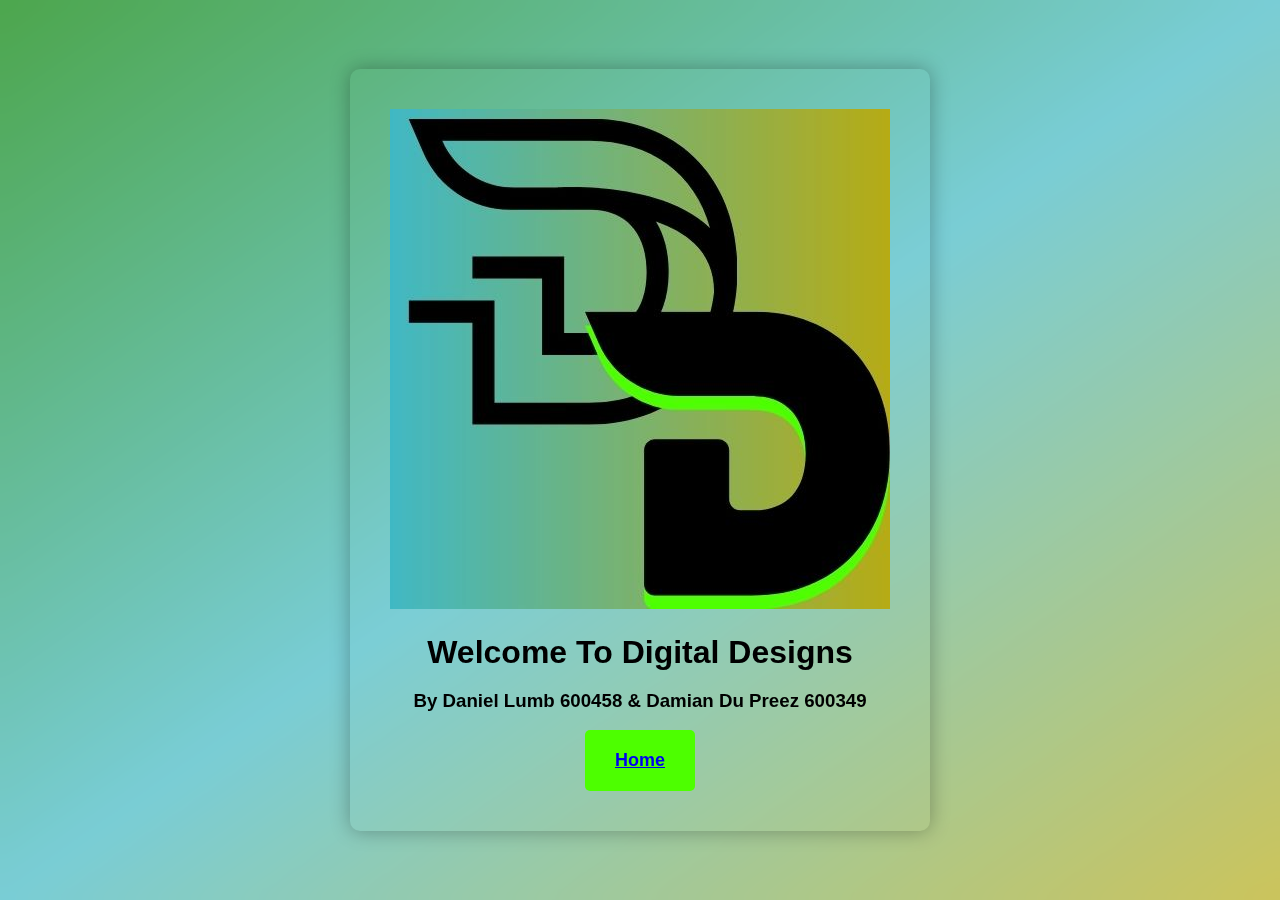
<file: index.html>
<!DOCTYPE html>
<html lang="en">
<head>
    <meta charset="UTF-8">
    <meta name="viewport" content="width=device-width, initial-scale=1.0">
    <link rel="stylesheet" href="Style.css">
    <title>Welcome Page</title>
</head>
<body>

    <div class="glass-container">
        <div class="glass-content">
            <img src="GreenLogo.jpg" alt="LOGO">
            <h1>Welcome To Digital Designs</h1>
            <h3>By Daniel Lumb 600458 & Damian Du Preez 600349</h3>
            <form>
                <button><a href="Main.Html">Home</a></button>
            </form>
        </div>
    </div>
    
</body>
</html>
</file>
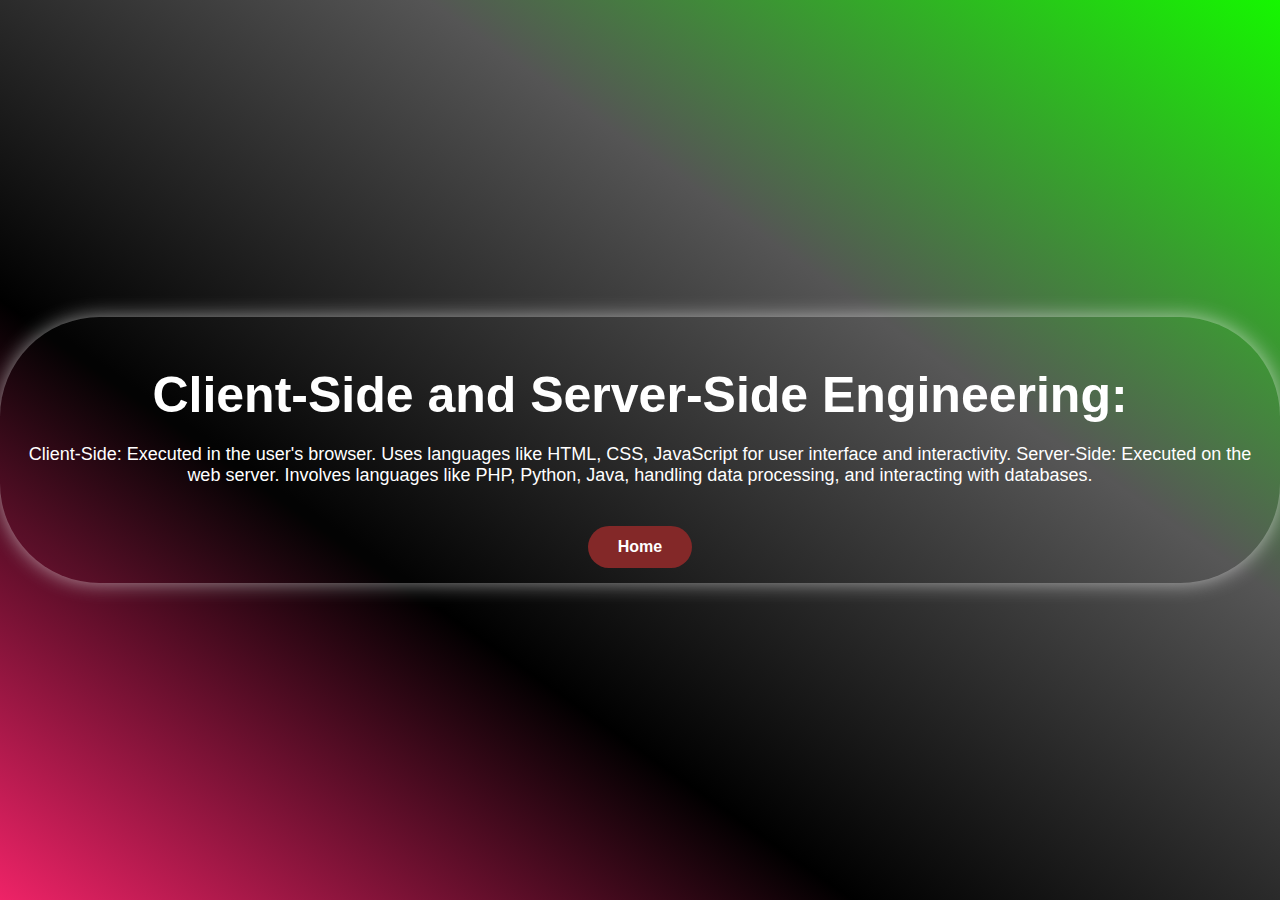
<file: Client.html>
<!DOCTYPE html>
<html lang="en">
<head>
    <meta charset="UTF-8">
    <meta name="viewport" content="width=device-width, initial-scale=1.0">
    <link rel="stylesheet" href="Client.css">
    <title>Client-Side and Server-Side Engineering</title>
</head>
<body>
    <div class="intro-container">
        <div class="intro-content">
            <h1 class="intro-title">Client-Side and Server-Side Engineering:</h1>
            <p class="intro-text">Client-Side: Executed in the user's browser. Uses languages like HTML, CSS, JavaScript for user interface and interactivity.

                Server-Side: Executed on the web server. Involves languages like PHP, Python, Java, handling data processing, and interacting with databases.</p>
            <a href="Main.Html" class="cta-button">Home</a>
        </div>
    </div>
</body>
</html>
</file>
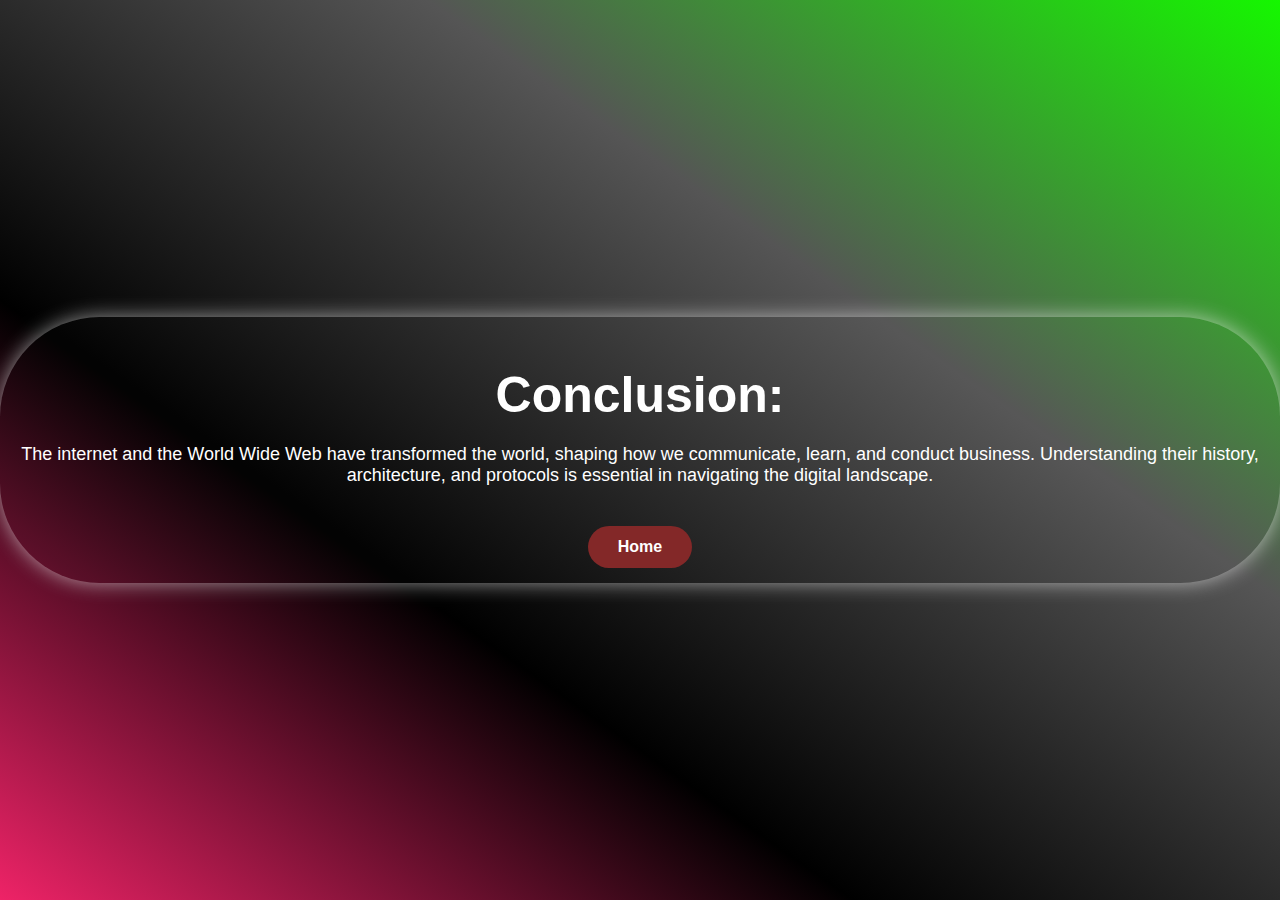
<file: conclusion.html>
<!DOCTYPE html>
<html lang="en">
<head>
    <meta charset="UTF-8">
    <meta name="viewport" content="width=device-width, initial-scale=1.0">
    <link rel="stylesheet" href="conclusion.css">
    <title>Conclusion</title>
</head>
<body>
    <div class="intro-container">
        <div class="intro-content">
            <h1 class="intro-title">Conclusion:</h1>
            <p class="intro-text">The internet and the World Wide Web have transformed the world, shaping how we communicate, learn, and conduct business. Understanding their history, architecture, and protocols is essential in navigating the digital landscape.</p>
            <a href="Main.Html" class="cta-button">Home</a>
        </div>
    </div>
</body>
</html>
</file>
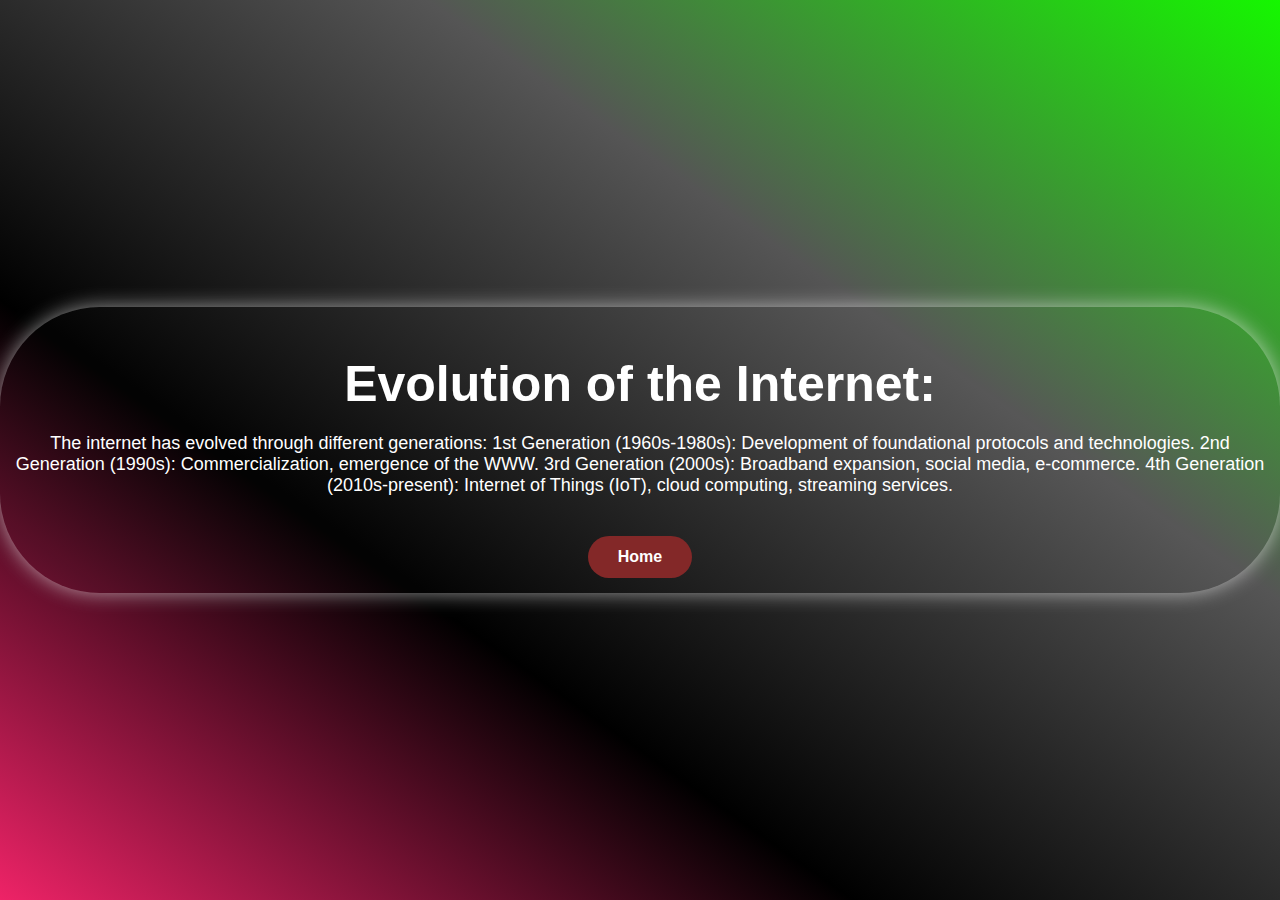
<file: Evo.html>
<!DOCTYPE html>
<html lang="en">
<head>
    <meta charset="UTF-8">
    <meta name="viewport" content="width=device-width, initial-scale=1.0">
    <link rel="stylesheet" href="Evo.css">
    <title>Evolution</title>
</head>
<body>
    <div class="intro-container">
        <div class="intro-content">
            <h1 class="intro-title">Evolution of the Internet:</h1>
            <p class="intro-text">The internet has evolved through different generations:

                1st Generation (1960s-1980s): Development of foundational protocols and technologies.
                2nd Generation (1990s): Commercialization, emergence of the WWW.
                3rd Generation (2000s): Broadband expansion, social media, e-commerce.
                4th Generation (2010s-present): Internet of Things (IoT), cloud computing, streaming services.</p>
            <a href="Main.Html" class="cta-button">Home</a>
        </div>
    </div>
</body>
</html>
</file>
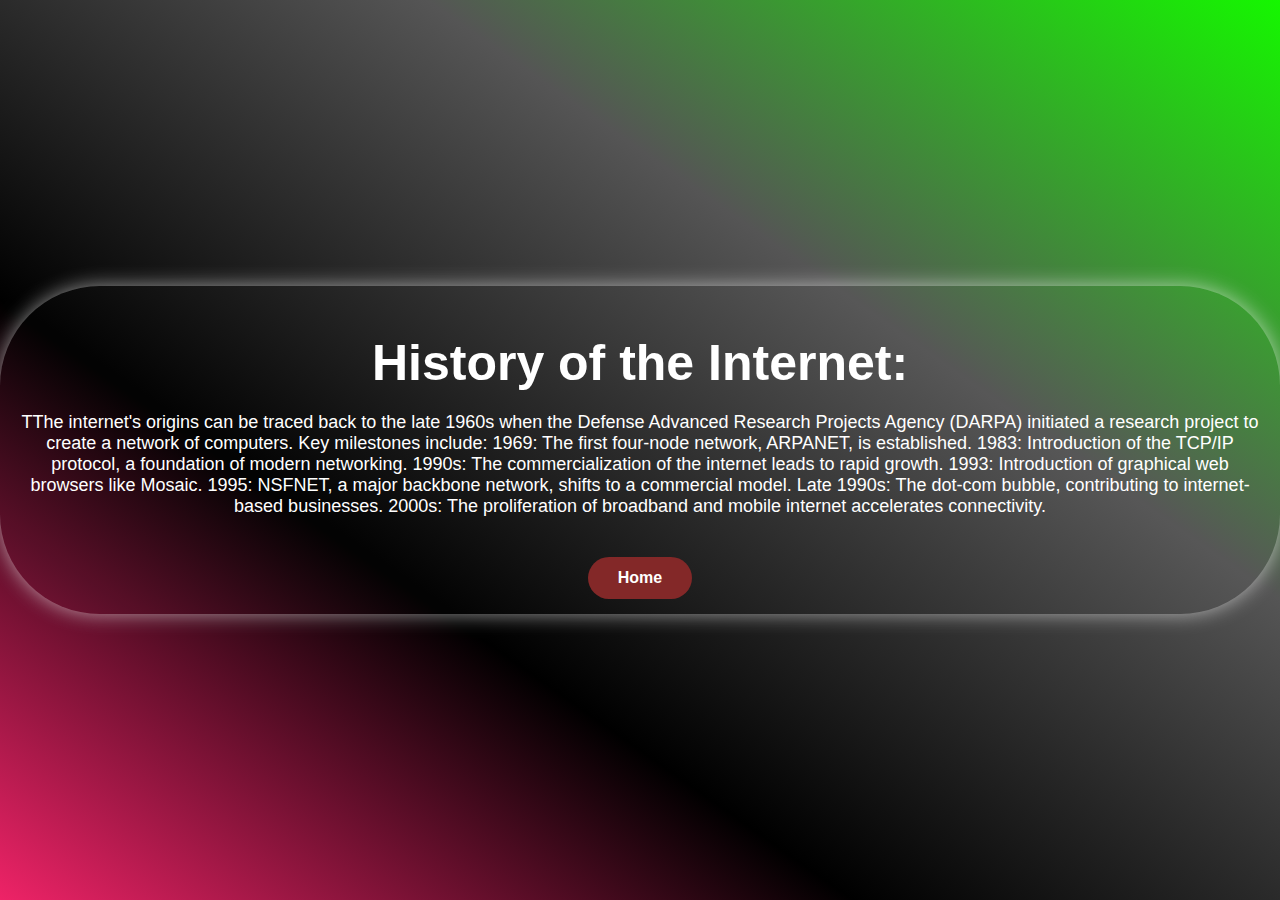
<file: History.html>
<!DOCTYPE html>
<html lang="en">
<head>
    <meta charset="UTF-8">
    <meta name="viewport" content="width=device-width, initial-scale=1.0">
    <link rel="stylesheet" href="History.css">
    <title>History</title>
</head>
<body>
    <div class="intro-container">
        <div class="intro-content">
            <h1 class="intro-title">History of the Internet:</h1>
            <p class="intro-text">TThe internet's origins can be traced back to the late 1960s when the Defense Advanced Research Projects Agency (DARPA) initiated a research project to create a network of computers. Key milestones include:

                1969: The first four-node network, ARPANET, is established.
                1983: Introduction of the TCP/IP protocol, a foundation of modern networking.
                1990s: The commercialization of the internet leads to rapid growth.
                1993: Introduction of graphical web browsers like Mosaic.
                1995: NSFNET, a major backbone network, shifts to a commercial model.
                Late 1990s: The dot-com bubble, contributing to internet-based businesses.
                2000s: The proliferation of broadband and mobile internet accelerates connectivity.</p>
            <a href="Main.Html" class="cta-button">Home</a>
        </div>
    </div>
</body>
</html>
</file>
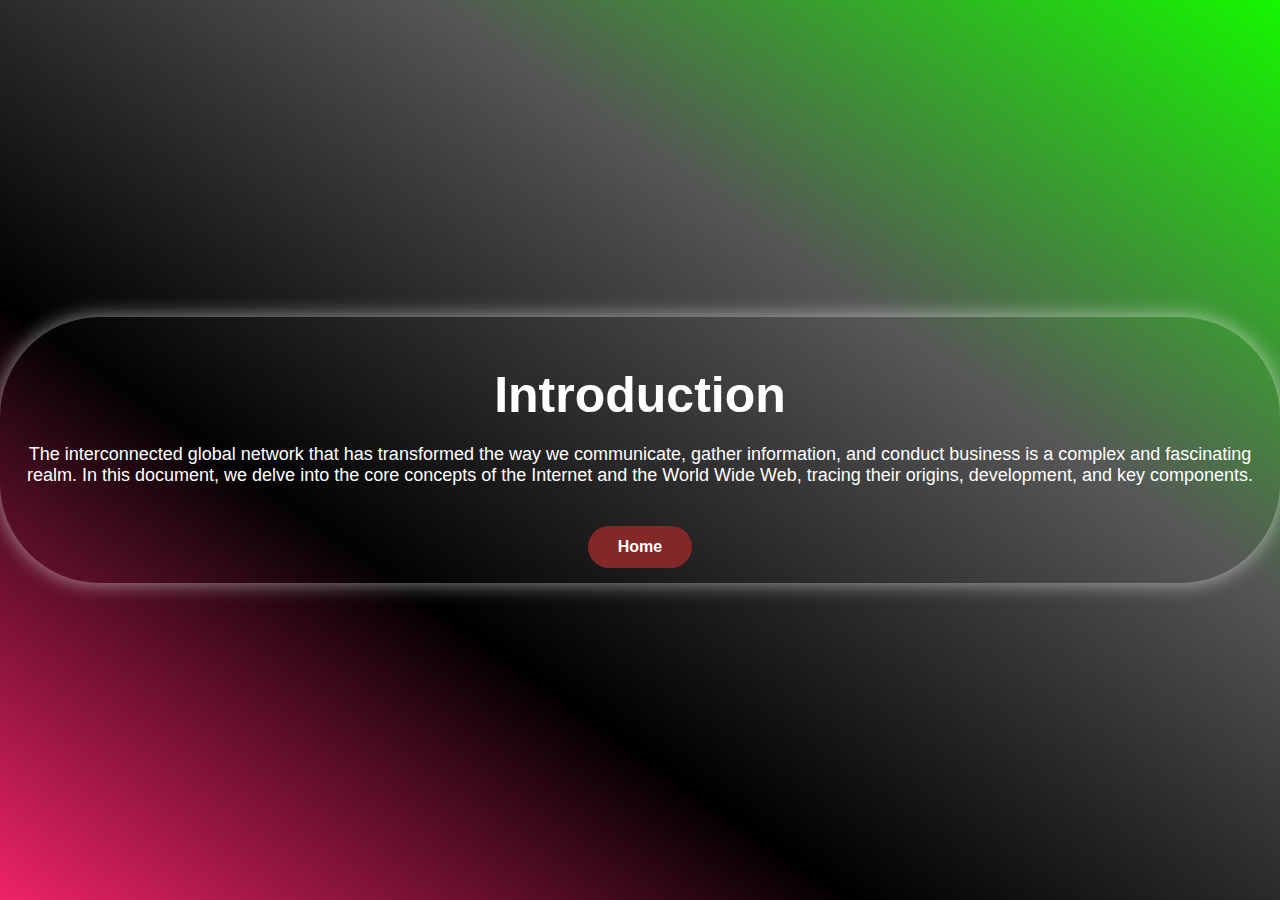
<file: Intro.html>
<!DOCTYPE html>
<html lang="en">
<head>
    <meta charset="UTF-8">
    <meta name="viewport" content="width=device-width, initial-scale=1.0">
    <link rel="stylesheet" href="Intro.css">
    <title>Welcome to our World</title>
</head>
<body>
    <div class="intro-container">
        <div class="intro-content">
            <h1 class="intro-title">Introduction</h1>
            <p class="intro-text">The interconnected global network that has transformed the way we communicate, gather information, and conduct business is a complex and fascinating realm. In this document, we delve into the core concepts of the Internet and the World Wide Web, tracing their origins, development, and key components.</p>
            <a href="Main.Html" class="cta-button">Home</a>
        </div>
    </div>
</body>
</html>
</file>
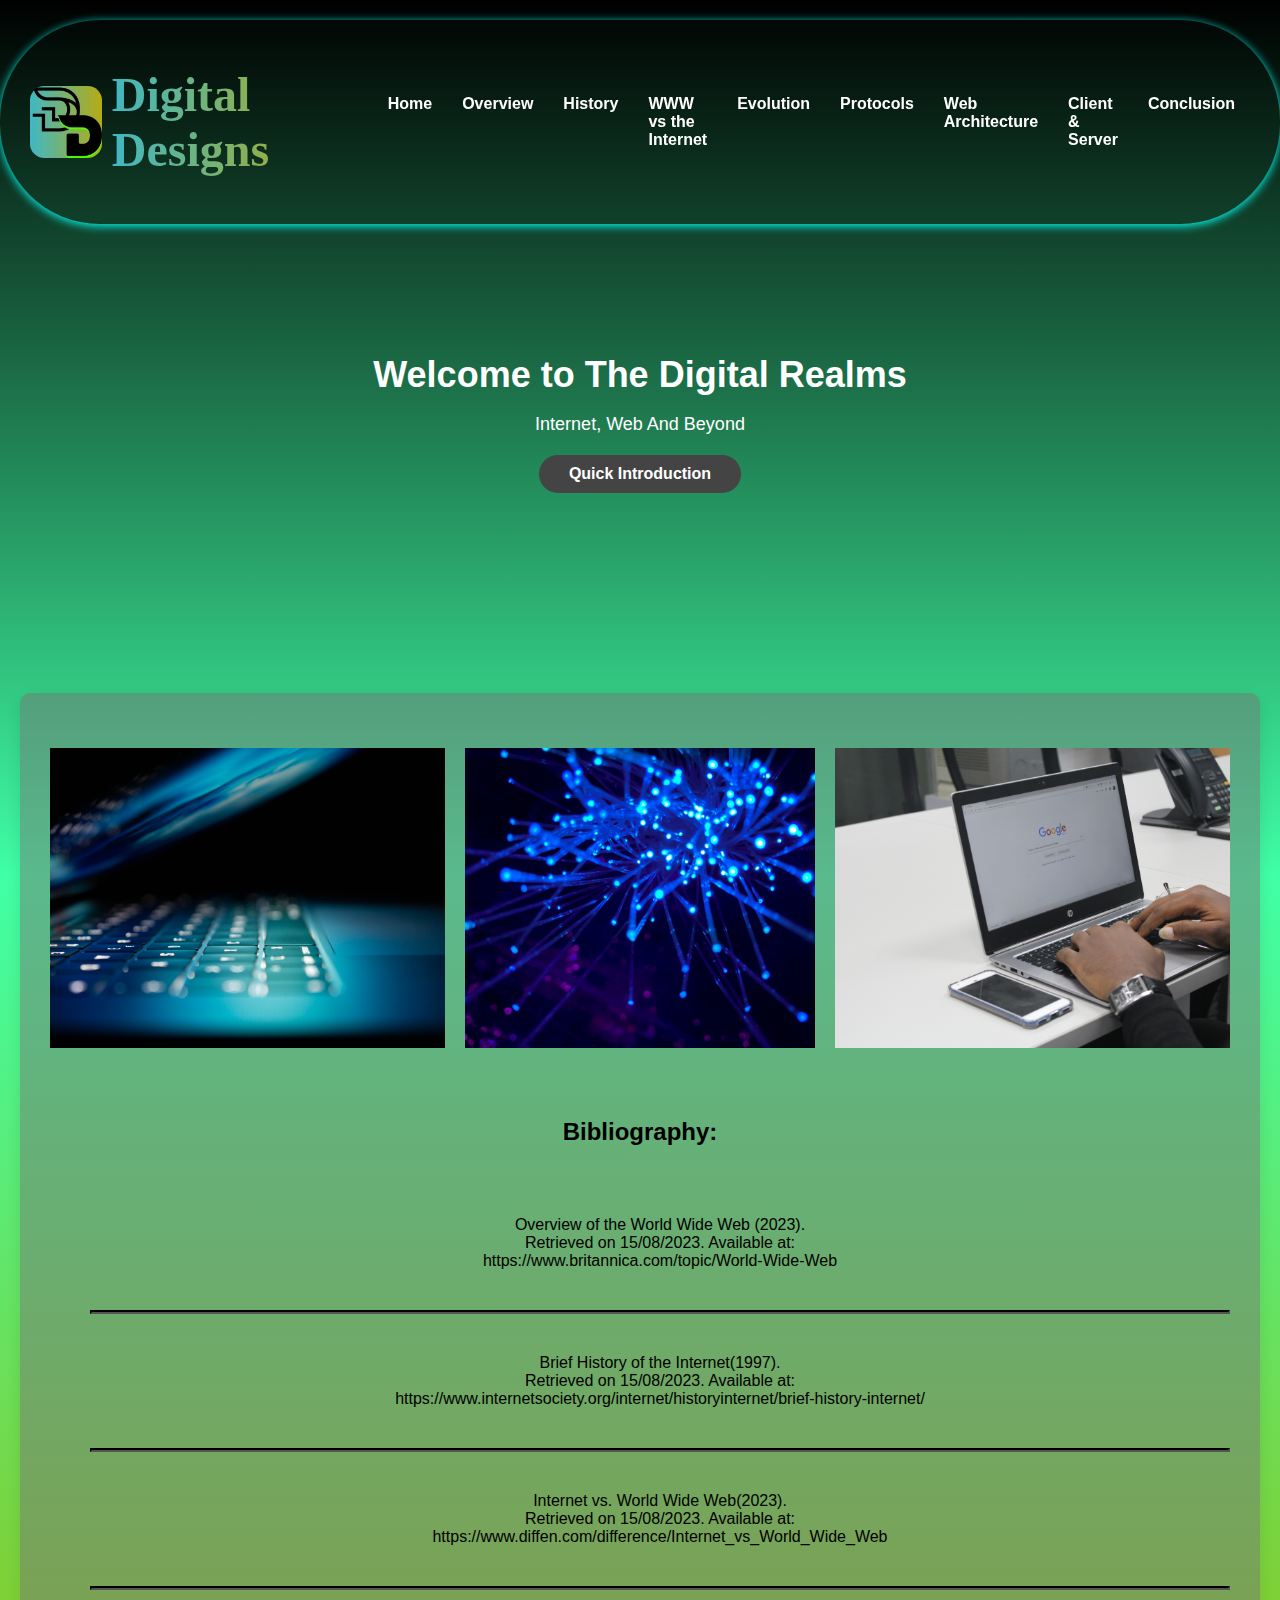
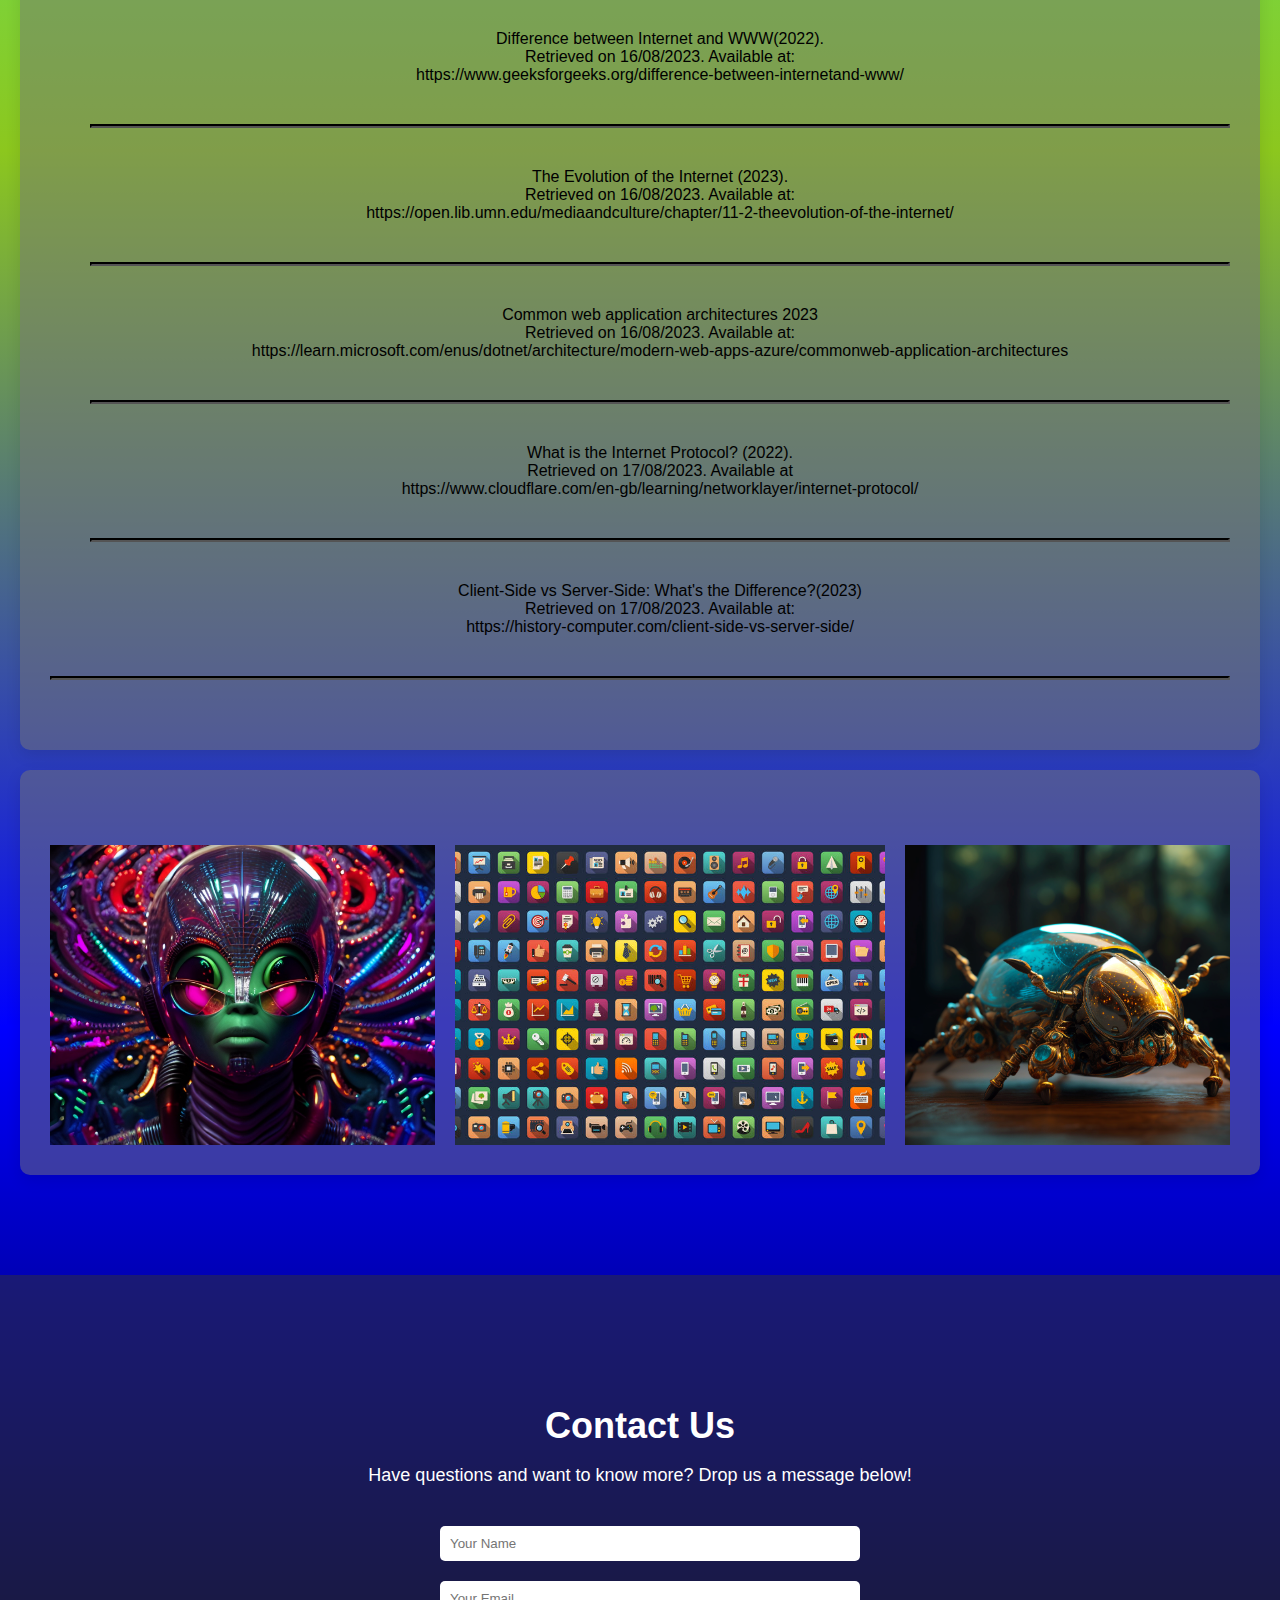
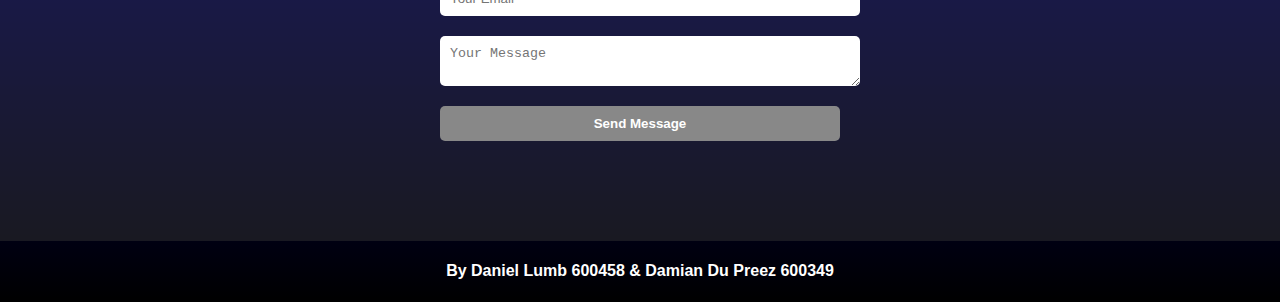
<file: Main.Html>
<!DOCTYPE html>
<html lang="en">
<head>
    <meta charset="UTF-8">
    <meta name="viewport" content="width=device-width, initial-scale=1.0">
    <link rel="icon" href="favicon-32x32.png" type="image/x-icon">

    <link rel="stylesheet" href="Main.CSS">
    <title>Digital Designs</title>
</head>
<body>
    <nav class="navbar">
        <div class="logo">
            <img src="GreenLogo.jpg" alt class="Logos">
            <h1 class="my-header">Digital Designs</h1>
        </div>
        
        <ul class="nav-links">
            <li><a href="index.html">Home</a></li>
            <li><a href="overview.html">Overview</a></li>
            <li><a href="History.html">History</a></li>
            <li><a href="www.html">WWW vs the Internet</a></li>
            <li><a href="Evo.html">Evolution</a></li>
            <li><a href="protocols.html">Protocols</a></li>
            <li><a href="webarch.html">Web Architecture</a></li>
            <li><a href="Client.html">Client & Server</a></li>
            <li><a href="conclusion.html">Conclusion</a></li>
        </ul>
    </nav>

    <section class="featured">
        <div class="content">
            <h2>Welcome to The Digital Realms</h2>
            <p>Internet, Web And Beyond</p>
            <a href="Intro.html" class="cta-button">Quick Introduction</a>
        </div>
        
    </section>

    <section class="services">
        <div class="service">
            <div class="grid-container">
                <div class="grid-item">
                   
                    <img src="g1.jpg" alt="Image 1">
                </div>
                <div class="grid-item">
                    <img src="g2.jpg" alt="Image 2">
                </div>
                <div class="grid-item">
                    <img src="g3.jpg" alt="Image 3">
                </div>
        </div>
            <h3 class="Bibliography">Bibliography:</h3>
            <ul class="Bibliography">
                <li>Overview of the World Wide Web (2023).</li>
                <li>Retrieved on 15/08/2023. Available at:</li>
                <li>https://www.britannica.com/topic/World-Wide-Web</li>
                <hr>
                <li>Brief History of the Internet(1997).</li>
                <li>Retrieved on 15/08/2023. Available at:</li>
                <li>https://www.internetsociety.org/internet/historyinternet/brief-history-internet/</li>
                <hr>
                <li>Internet vs. World Wide Web(2023).</li>
                <li>Retrieved on 15/08/2023. Available at:</li>
                <li>https://www.diffen.com/difference/Internet_vs_World_Wide_Web</li>
                <hr>
                <li>Difference between Internet and WWW(2022).</li>
                <li>Retrieved on 16/08/2023. Available at:</li>
                <li>https://www.geeksforgeeks.org/difference-between-internetand-www/</li>
                <hr>
                <li>The Evolution of the Internet (2023).</li>
                <li>Retrieved on 16/08/2023. Available at:</li>
                <li>https://open.lib.umn.edu/mediaandculture/chapter/11-2-theevolution-of-the-internet/</li>
                <hr>
                <li>Common web application architectures 2023</li>
                <li>Retrieved on 16/08/2023. Available at:</li>
                <li>https://learn.microsoft.com/enus/dotnet/architecture/modern-web-apps-azure/commonweb-application-architectures</li>
                <hr>
                <li>What is the Internet Protocol? (2022).</li>
                <li>Retrieved on 17/08/2023. Available at</li>
                <li>https://www.cloudflare.com/en-gb/learning/networklayer/internet-protocol/</li>
                <hr>
                <li>Client-Side vs Server-Side: What's the Difference?(2023)</li>
                <li>Retrieved on 17/08/2023. Available at:</li>
                <li>https://history-computer.com/client-side-vs-server-side/</li>
            </ul>
          
            <hr>
        </div>
        <div class="service">
         
            <div class="grid-container">
                <div class="grid-container">
                    <div class="grid-item">
                       
                        <img src="Alian Trippy.jpg" alt="Image 1">
                    </div>
                    <div class="grid-item">
                        <img src="Background.jpg" alt="Image 2">
                    </div>
                    <div class="grid-item">
                        <img src="Beetle.png" alt="Image 3">
                       
                    </div>
            </div>
        
            
            
        </div>
    </section>

    <section class="contact">
        <h2>Contact Us</h2>
        <p>Have questions and want to know more? Drop us a message below!</p>
        <form>
            <input type="text" placeholder="Your Name">
            <input type="email" placeholder="Your Email">
            <textarea placeholder="Your Message"></textarea>
            <button type="submit">Send Message</button>
        </form>
    </section>

    <footer><h4 class="footer">By Daniel Lumb 600458 & Damian Du Preez 600349</h4></footer>
</body>
</html>
</file>
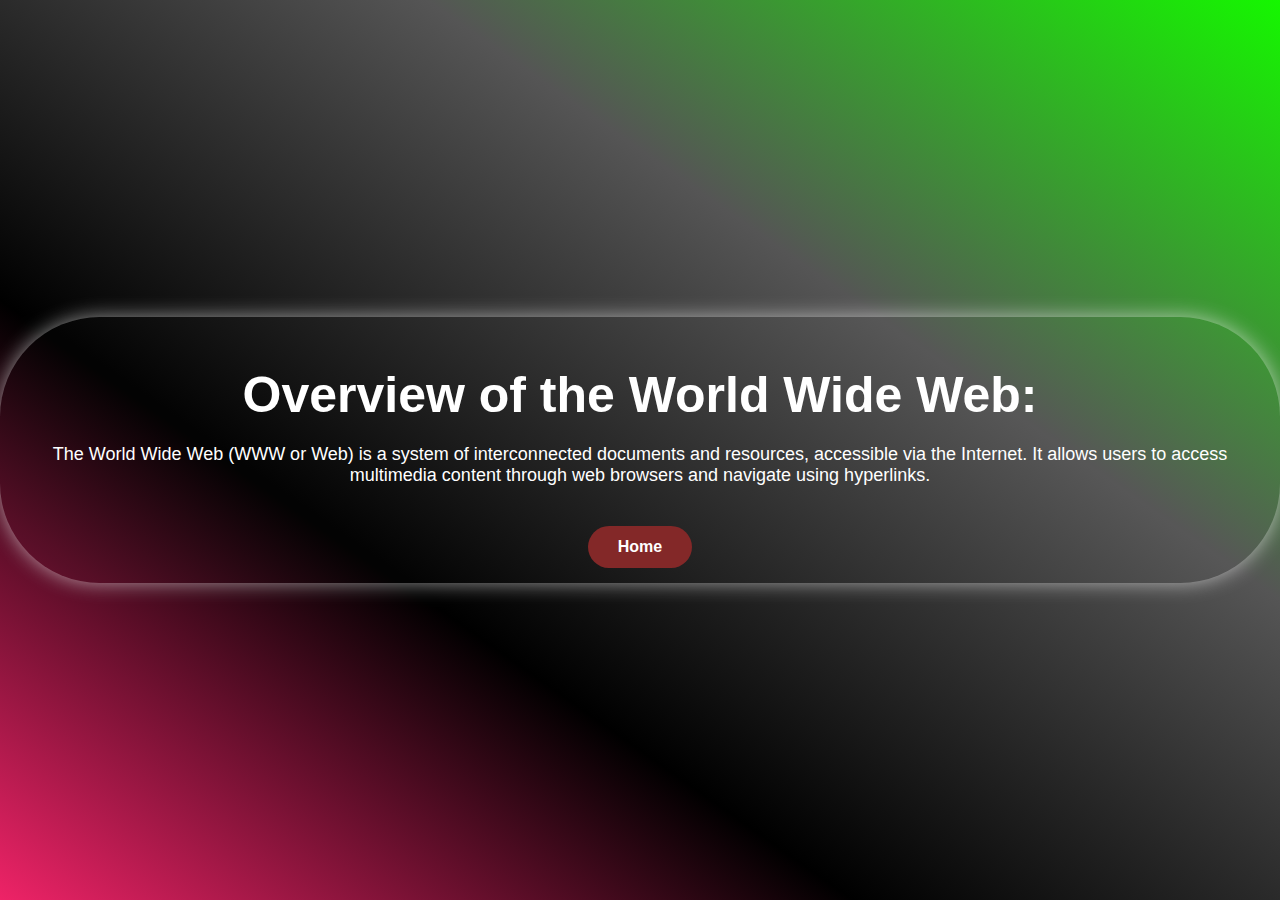
<file: overview.html>
<!DOCTYPE html>
<html lang="en">
<head>
    <meta charset="UTF-8">
    <meta name="viewport" content="width=device-width, initial-scale=1.0">
    <link rel="stylesheet" href="overview.css">
    <title>Overview</title>
</head>
<body>
    <div class="intro-container">
        <div class="intro-content">
            <h1 class="intro-title">Overview of the World Wide Web:</h1>
            <p class="intro-text">The World Wide Web (WWW or Web) is a system of interconnected documents and resources, accessible via the Internet. It allows users to access multimedia content through web browsers and navigate using hyperlinks.</p>
            <a href="Main.Html" class="cta-button">Home</a>
        </div>
    </div>
</body>
</html>
</file>
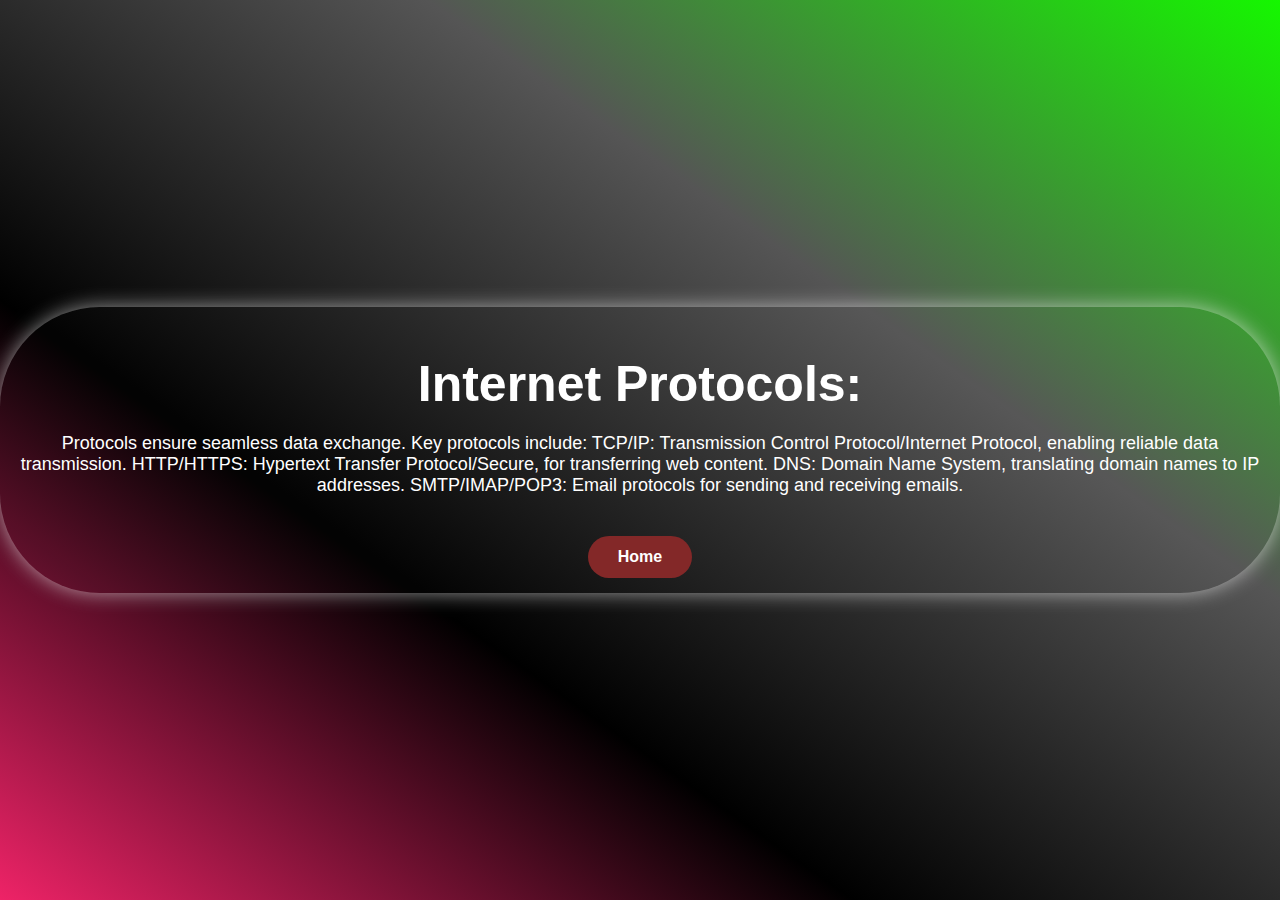
<file: protocols.html>
<!DOCTYPE html>
<html lang="en">
<head>
    <meta charset="UTF-8">
    <meta name="viewport" content="width=device-width, initial-scale=1.0">
    <link rel="stylesheet" href="protocols.css">
    <title>Internet Protocols</title>
</head>
<body>
    <div class="intro-container">
        <div class="intro-content">
            <h1 class="intro-title">Internet Protocols:</h1>
            <p class="intro-text">Protocols ensure seamless data exchange. Key protocols include:

                TCP/IP: Transmission Control Protocol/Internet Protocol, enabling reliable data transmission.
                HTTP/HTTPS: Hypertext Transfer Protocol/Secure, for transferring web content.
                DNS: Domain Name System, translating domain names to IP addresses.
                SMTP/IMAP/POP3: Email protocols for sending and receiving emails.
                </p>
            <a href="Main.Html" class="cta-button">Home</a>
        </div>
    </div>
</body>
</html>
</file>
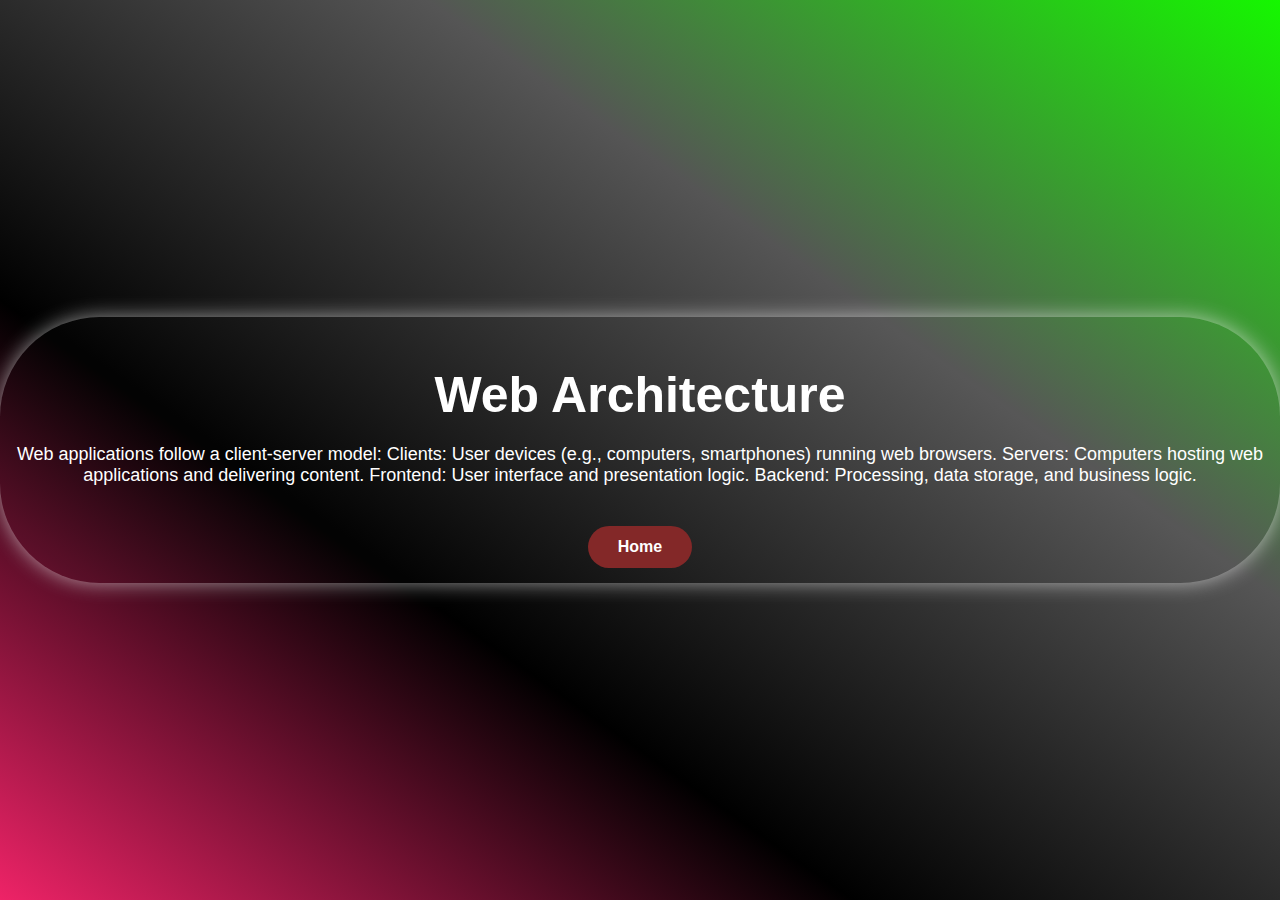
<file: webarch.html>
<!DOCTYPE html>
<html lang="en">
<head>
    <meta charset="UTF-8">
    <meta name="viewport" content="width=device-width, initial-scale=1.0">
    <link rel="stylesheet" href="webarch.css">
    <title>Web Architecture</title>
</head>
<body>
    <div class="intro-container">
        <div class="intro-content">
            <h1 class="intro-title">Web Architecture</h1>
            <p class="intro-text">Web applications follow a client-server model:

                Clients: User devices (e.g., computers, smartphones) running web browsers.

Servers: Computers hosting web applications and delivering content.

Frontend: User interface and presentation logic.

Backend: Processing, data storage, and business logic. </p>
            <a href="Main.Html" class="cta-button">Home</a>
        </div>
    </div>
</body>
</html>
</file>
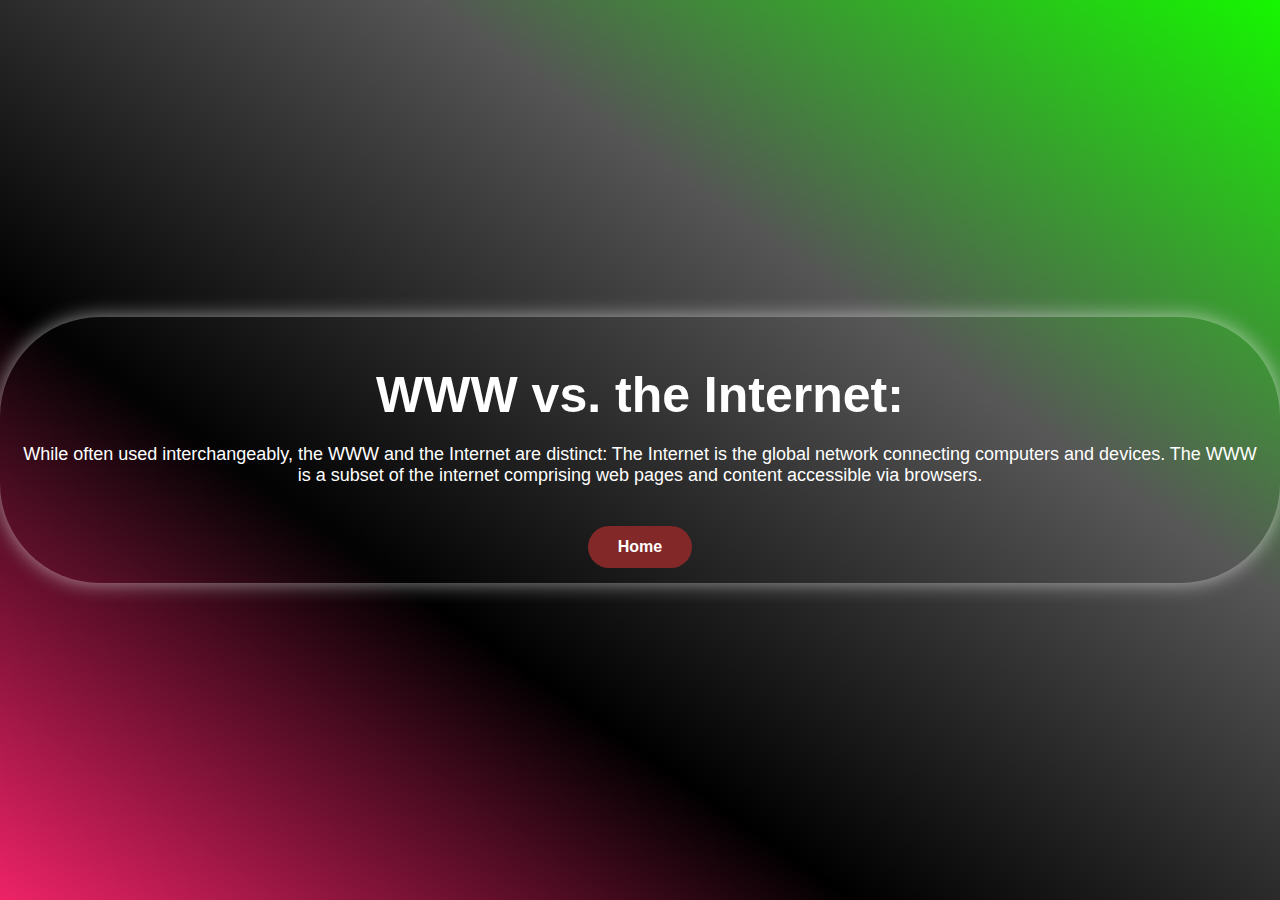
<file: www.html>
<!DOCTYPE html>
<html lang="en">
<head>
    <meta charset="UTF-8">
    <meta name="viewport" content="width=device-width, initial-scale=1.0">
    <link rel="stylesheet" href="www.css">
    <title>WWW vs Internet</title>
</head>
<body>
    <div class="intro-container">
        <div class="intro-content">
            <h1 class="intro-title">WWW vs. the Internet:</h1>
            <p class="intro-text">While often used interchangeably, the WWW and the Internet are distinct:

                The Internet is the global network connecting computers and devices. The WWW is a subset of the internet comprising web pages and content accessible via browsers.</p>
            <a href="Main.Html" class="cta-button">Home</a>
        </div>
    </div>
</body>
</html>
</file>
<file: Style.css>
body {
    margin: 0;
    font-family: Arial, sans-serif;
    background: linear-gradient(to bottom right , green,#40B8C4, #B6AB15);
    background-size: cover;
    background-position: center;
}

.glass-container {
    background: rgba(255, 255, 255, 0.3); /* Glass effect using rgba */
    backdrop-filter: blur(10px); /* Add blur to the background */
    width: 100%;
    height: 100vh;
    display: flex;
    justify-content: center;
    align-items: center;
    
}

.glass-content {
    background-color: rgba(255, 255, 255, 0.01); /* Transparent background for content */
    padding: 40px;
    border-radius: 10px;
    box-shadow: 0px 0px 20px rgba(0, 0, 0, 0.3);
    text-align: center;
}

.glass-content h1 {
    margin-bottom: 10px;
    color: #000000;
}

.glass-content p {
    margin-bottom: 20px;
    color: #000000;
}

form button {
    background-color: #4DFF00;
    color: white;
    padding: 20px 30px;
    border: none;
    border-radius: 5px;
    font-weight: bold;
    cursor: pointer;
    transition: background-color 0.3s;
    font-size: 18px;
}

form button:hover {
    background: linear-gradient(to right, #012391, #19e691);
}
</file>
<file: Client.css>
body {
    margin: 0;
    padding: 0;
    font-family: Arial, sans-serif;
    background-color: #f5f5f5;
}

.intro-container {
    backdrop-filter: blur(20px); /* Add blur to the background */
    width: 100%;
    height: 100vh;
    display: flex;
    justify-content: center;
    align-items: center;
    background: rgba(255, 255, 255, 0.315); /* Glass effect using rgba */
    background-image: linear-gradient(to bottom left,#15f700,rgb(85, 85, 85), rgb(0, 0, 0), #ee2367);
    
    
}

.intro-content {
    background-color: rgba(255, 255, 255, 0.01); /* Transparent background for content */
    padding: 15px;
    border-radius: 100px;
    box-shadow: 0px 0px 20px rgba(255, 255, 255, 0.582);
    text-align: center;
}

.intro-title {
    font-size: 50px;
    margin-bottom: 20px;
    color: #ffffff;
    font-weight: bold;
}

.intro-text {
    font-size: 18px;
    margin-bottom: 40px;
    color: white;
}

.cta-button {
    display: inline-block;
    background-color: #832828;
    color: white;
    padding: 12px 30px;
    text-decoration: none;
    border-radius: 30px;
    font-weight: bold;
    transition: background-color 0.3s;
}

.cta-button:hover {
    background: linear-gradient(to right, #f02393, #19e691);
}
</file>
<file: conclusion.css>
body {
    margin: 0;
    padding: 0;
    font-family: Arial, sans-serif;
    background-color: #f5f5f5;
}

.intro-container {
    backdrop-filter: blur(20px); /* Add blur to the background */
    width: 100%;
    height: 100vh;
    display: flex;
    justify-content: center;
    align-items: center;
    background: rgba(255, 255, 255, 0.315); /* Glass effect using rgba */
    background-image: linear-gradient(to bottom left,#15f700,rgb(85, 85, 85), rgb(0, 0, 0), #ee2367);
    
    
}

.intro-content {
    background-color: rgba(255, 255, 255, 0.01); /* Transparent background for content */
    padding: 15px;
    border-radius: 100px;
    box-shadow: 0px 0px 20px rgba(255, 255, 255, 0.582);
    text-align: center;
}

.intro-title {
    font-size: 50px;
    margin-bottom: 20px;
    color: #ffffff;
    font-weight: bold;
}

.intro-text {
    font-size: 18px;
    margin-bottom: 40px;
    color: white;
}

.cta-button {
    display: inline-block;
    background-color: #832828;
    color: white;
    padding: 12px 30px;
    text-decoration: none;
    border-radius: 30px;
    font-weight: bold;
    transition: background-color 0.3s;
}

.cta-button:hover {
    background: linear-gradient(to right, #f02393, #19e691);
}
</file>
<file: Evo.css>
body {
    margin: 0;
    padding: 0;
    font-family: Arial, sans-serif;
    background-color: #f5f5f5;
}

.intro-container {
    backdrop-filter: blur(20px); /* Add blur to the background */
    width: 100%;
    height: 100vh;
    display: flex;
    justify-content: center;
    align-items: center;
    background: rgba(255, 255, 255, 0.315); /* Glass effect using rgba */
    background-image: linear-gradient(to bottom left,#15f700,rgb(85, 85, 85), rgb(0, 0, 0), #ee2367);
    
    
}

.intro-content {
    background-color: rgba(255, 255, 255, 0.01); /* Transparent background for content */
    padding: 15px;
    border-radius: 100px;
    box-shadow: 0px 0px 20px rgba(255, 255, 255, 0.582);
    text-align: center;
}

.intro-title {
    font-size: 50px;
    margin-bottom: 20px;
    color: #ffffff;
    font-weight: bold;
}

.intro-text {
    font-size: 18px;
    margin-bottom: 40px;
    color: white;
}

.cta-button {
    display: inline-block;
    background-color: #832828;
    color: white;
    padding: 12px 30px;
    text-decoration: none;
    border-radius: 30px;
    font-weight: bold;
    transition: background-color 0.3s;
}

.cta-button:hover {
    background: linear-gradient(to right, #f02393, #19e691);
}
</file>
<file: History.css>
body {
    margin: 0;
    padding: 0;
    font-family: Arial, sans-serif;
    background-color: #f5f5f5;
}

.intro-container {
    backdrop-filter: blur(20px); /* Add blur to the background */
    width: 100%;
    height: 100vh;
    display: flex;
    justify-content: center;
    align-items: center;
    background: rgba(255, 255, 255, 0.315); /* Glass effect using rgba */
    background-image: linear-gradient(to bottom left,#15f700,rgb(85, 85, 85), rgb(0, 0, 0), #ee2367);
    
    
}

.intro-content {
    background-color: rgba(255, 255, 255, 0.01); /* Transparent background for content */
    padding: 15px;
    border-radius: 100px;
    box-shadow: 0px 0px 20px rgba(255, 255, 255, 0.582);
    text-align: center;
}

.intro-title {
    font-size: 50px;
    margin-bottom: 20px;
    color: #ffffff;
    font-weight: bold;
}

.intro-text {
    font-size: 18px;
    margin-bottom: 40px;
    color: white;
}

.cta-button {
    display: inline-block;
    background-color: #832828;
    color: white;
    padding: 12px 30px;
    text-decoration: none;
    border-radius: 30px;
    font-weight: bold;
    transition: background-color 0.3s;
}

.cta-button:hover {
    background: linear-gradient(to right, #f02393, #19e691);
}
</file>
<file: Intro.css>
body {
    margin: 0;
    padding: 0;
    font-family: Arial, sans-serif;
    background-color: #f5f5f5;
}

.intro-container {
    backdrop-filter: blur(20px); /* Add blur to the background */
    width: 100%;
    height: 100vh;
    display: flex;
    justify-content: center;
    align-items: center;
    background: rgba(255, 255, 255, 0.315); /* Glass effect using rgba */
    background-image: linear-gradient(to bottom left,#15f700,rgb(85, 85, 85), rgb(0, 0, 0), #ee2367);
    
    
}

.intro-content {
    background-color: rgba(255, 255, 255, 0.01); /* Transparent background for content */
    padding: 15px;
    border-radius: 100px;
    box-shadow: 0px 0px 20px rgba(255, 255, 255, 0.582);
    text-align: center;
}

.intro-title {
    font-size: 50px;
    margin-bottom: 20px;
    color: #ffffff;
    font-weight: bold;
}

.intro-text {
    font-size: 18px;
    margin-bottom: 40px;
    color: white;
}

.cta-button {
    display: inline-block;
    background-color: #832828;
    color: white;
    padding: 12px 30px;
    text-decoration: none;
    border-radius: 30px;
    font-weight: bold;
    transition: background-color 0.3s;
}

.cta-button:hover {
    background: linear-gradient(to right, #f02393, #19e691);
}
</file>
<file: Main.CSS>
body {
    margin: 0;
    font-family: Arial, sans-serif;  
    background: linear-gradient( rgb(0, 0, 0), rgb(64, 255, 166) , rgb(140, 199, 30), blue,rgb(0, 0, 0));
}

.my-header {
    font-size: 200%;
    font-family: 'papyrus';
    background: linear-gradient(to right, #40B8C4, #B6AB15);
    -webkit-background-clip: text; /* For webkit-based browsers */
    background-clip: text;
    color: transparent;
    
}

.logo{
   width : auto ;}



.names {
    font-family: 'Franklin Gothic Medium', 'Arial Narrow', Arial, sans-serif;
}

.navbar {
    display: flex;
    justify-content: space-between;
    align-items: center;
    background: rgba(94, 94, 94, 0);
    backdrop-filter: blur(10px);
    color: white;
    padding: 15px 30px;
    box-shadow: 0px 2px 10px rgb(7, 255, 243);
    border-radius: 100px; /* Add border-radius to curve the edges */
    margin-top: 20px;
    
}


.logo {
    display: flex;
    align-items: center;
    font-size: 24px;
    font-weight: bold;
}

.logo img {
    width: 100px; /* Adjust the width as needed */
    height: auto; /* Maintain aspect ratio */
    margin-right: 10px; /* Add some spacing between the logo and text */
}

.nav-links {
    list-style-type: none;
    display: flex;
}

.nav-links li {
    margin: 0 15px;
    position: relative;
}

.nav-links a {
    text-decoration: none;
    color: rgb(255, 255, 255);
    font-weight: 600;
    transition: color 0.3s;
    
}

/*.nav-links a::before {
    content: "";
    position: absolute;
    width: 100%;
    height: 2px;
    bottom: -5px;
    left: 0;
    background-color: #1600dd;
    transform: scaleX(0);
    transform-origin: right;
    transition: transform 0.3s ease-in-out;
}*/

.nav-links a:hover {
    color: rgb(0, 0, 0);
    background:rgb(255, 255, 255);
    border-radius: 100%;
    padding: 15px 12px;
}

.nav-links a:hover::before {
    transform: scaleX(1);
    transform-origin: left;
    background-color: #19ff52;
}

/* Featured Section Styles */
.featured {
    background-size: contain;
    background-position: center;
    color: white;
    text-align: center;
    padding: 100px 0;
}

.featured h2 {
    font-size: 36px;
    margin-bottom: 10px;
}

.featured p {
    font-size: 18px;
    margin-bottom: 20px;
}

.cta-button {
    display: inline-block;
    background-color: #444444;
    color: white;
    padding: 10px 30px;
    text-decoration: none;
    border-radius: 30px;
    font-weight: bold;
    transition: background-color 0.3s;
}

.cta-button:hover {
    background: linear-gradient(to right, #2600ff, #f1ff33);
}

/* Services Section Styles */
.services {
    text-align: center;
    padding: 80px 0;
}

.service {
    background-color: #74747481;
    padding: 30px;
    margin: 20px;
    border-radius: 10px;
    box-shadow: 0px 5px 15px rgba(0, 0, 0, 0.1);
}

.service h3 {
    font-size: 24px;
    margin-bottom: 10px;
}


/* Add grid styles for the grid-container */
.grid-container {
    display: flex;
    justify-content: center; /* Horizontally center the grid items */
    align-items: center; /* Vertically center the grid items */
    gap: 20px;
    margin-top: 20px;
}

.grid-item {
    height: 300px;
    overflow: hidden; /* Hide overflow to prevent extra space during hover */
    transition: transform 0.3s; /* Add transition for smooth effect */
    margin-top: 5px;
    
    
}

.grid-item img {
    max-width: 100%;
    height: 100%;
    object-fit: cover;
    transition: transform 0.3s; /* Apply the same transition to the image */
}

/* Apply hover effect */
.grid-item:hover {
    transform: scale(1.05); /* Scale up the grid item on hover */
}

.grid-item:hover img {
    transform: scale(1.2); /* Scale up the image within the grid item on hover */
}


.Bibliography {
    margin-top: 70px;
    list-style: none;
    text-align: center;
}

/* Contact Section Styles */
.contact {
    background-color: #3333337c;
    color: white;
    text-align: center;
    padding: 100px 0;
}

.contact h2 {
    font-size: 36px;
    margin-bottom: 10px;
}

.contact p {
    font-size: 18px;
    margin-bottom: 40px;
}

.contact form {
    display: grid;
    grid-template-columns: 1fr;
    gap: 20px;
    max-width: 400px;
    margin: 0 auto;
    text-align: left;
}

.contact input,
.contact textarea {
    width: 100%;
    padding: 10px;
    border: none;
    border-radius: 5px;
}

.contact button {
    background-color: #888888;
    color: white;
    padding: 10px 20px;
    border: none;
    border-radius: 5px;
    font-weight: bold;
    cursor: pointer;
    transition: background-color 0.3s;
}

.contact button:hover {
    background: linear-gradient(to left, #2600ff, #f1ff33);
}

.footer{
    text-align: center;  
    color: #ffffff;
}



hr {
    border-color: #000000; /* Change the color to your desired color */
    border-width: 2px; /* Change the width to your desired size */
    margin: 40px 0; /* Add margin to create space above and below the <hr> */
}

.dates {
    list-style: none; /* Remove the default bullet points */
    padding: 0; /* Remove any default padding */
    text-align: center; /* Center-align the list items */
}

.dates li {
    margin: 10px 0; /* Add some vertical spacing between list items */
}

.Logos{
    width: 200px;
    height: 200px;
    border-radius: 20%; /* Set border-radius to 50% to create a circular shape */
    overflow: hidden;}



/* Styling the scrollbar track */
::-webkit-scrollbar {
    width: 12px;
}

::-webkit-scrollbar-track {
    background-color: #000000;
}

/* Styling the scrollbar thumb */
::-webkit-scrollbar-thumb {
    background-color: #ffffff;
    border-radius: 6px;
}

/* Styling the scrollbar thumb on hover */
::-webkit-scrollbar-thumb:hover {
    background-color: #95a9eb;
}
</file>
<file: overview.css>
body {
    margin: 0;
    padding: 0;
    font-family: Arial, sans-serif;
    background-color: #f5f5f5;
}

.intro-container {
    backdrop-filter: blur(20px); /* Add blur to the background */
    width: 100%;
    height: 100vh;
    display: flex;
    justify-content: center;
    align-items: center;
    background: rgba(255, 255, 255, 0.315); /* Glass effect using rgba */
    background-image: linear-gradient(to bottom left,#15f700,rgb(85, 85, 85), rgb(0, 0, 0), #ee2367);
    
    
}

.intro-content {
    background-color: rgba(255, 255, 255, 0.01); /* Transparent background for content */
    padding: 15px;
    border-radius: 100px;
    box-shadow: 0px 0px 20px rgba(255, 255, 255, 0.582);
    text-align: center;
}

.intro-title {
    font-size: 50px;
    margin-bottom: 20px;
    color: #ffffff;
    font-weight: bold;
}

.intro-text {
    font-size: 18px;
    margin-bottom: 40px;
    color: white;
}

.cta-button {
    display: inline-block;
    background-color: #832828;
    color: white;
    padding: 12px 30px;
    text-decoration: none;
    border-radius: 30px;
    font-weight: bold;
    transition: background-color 0.3s;
}

.cta-button:hover {
    background: linear-gradient(to right, #f02393, #19e691);
}
</file>
<file: protocols.css>
body {
    margin: 0;
    padding: 0;
    font-family: Arial, sans-serif;
    background-color: #f5f5f5;
}

.intro-container {
    backdrop-filter: blur(20px); /* Add blur to the background */
    width: 100%;
    height: 100vh;
    display: flex;
    justify-content: center;
    align-items: center;
    background: rgba(255, 255, 255, 0.315); /* Glass effect using rgba */
    background-image: linear-gradient(to bottom left,#15f700,rgb(85, 85, 85), rgb(0, 0, 0), #ee2367);
    
    
}

.intro-content {
    background-color: rgba(255, 255, 255, 0.01); /* Transparent background for content */
    padding: 15px;
    border-radius: 100px;
    box-shadow: 0px 0px 20px rgba(255, 255, 255, 0.582);
    text-align: center;
}

.intro-title {
    font-size: 50px;
    margin-bottom: 20px;
    color: #ffffff;
    font-weight: bold;
}

.intro-text {
    font-size: 18px;
    margin-bottom: 40px;
    color: white;
}

.cta-button {
    display: inline-block;
    background-color: #832828;
    color: white;
    padding: 12px 30px;
    text-decoration: none;
    border-radius: 30px;
    font-weight: bold;
    transition: background-color 0.3s;
}

.cta-button:hover {
    background: linear-gradient(to right, #f02393, #19e691);
}
</file>
<file: webarch.css>
body {
    margin: 0;
    padding: 0;
    font-family: Arial, sans-serif;
    background-color: #f5f5f5;
}

.intro-container {
    backdrop-filter: blur(20px); /* Add blur to the background */
    width: 100%;
    height: 100vh;
    display: flex;
    justify-content: center;
    align-items: center;
    background: rgba(255, 255, 255, 0.315); /* Glass effect using rgba */
    background-image: linear-gradient(to bottom left,#15f700,rgb(85, 85, 85), rgb(0, 0, 0), #ee2367);
    
    
}

.intro-content {
    background-color: rgba(255, 255, 255, 0.01); /* Transparent background for content */
    padding: 15px;
    border-radius: 100px;
    box-shadow: 0px 0px 20px rgba(255, 255, 255, 0.582);
    text-align: center;
}

.intro-title {
    font-size: 50px;
    margin-bottom: 20px;
    color: #ffffff;
    font-weight: bold;
}

.intro-text {
    font-size: 18px;
    margin-bottom: 40px;
    color: white;
}

.cta-button {
    display: inline-block;
    background-color: #832828;
    color: white;
    padding: 12px 30px;
    text-decoration: none;
    border-radius: 30px;
    font-weight: bold;
    transition: background-color 0.3s;
}

.cta-button:hover {
    background: linear-gradient(to right, #f02393, #19e691);
}
</file>
<file: www.css>
body {
    margin: 0;
    padding: 0;
    font-family: Arial, sans-serif;
    background-color: #f5f5f5;
}

.intro-container {
    backdrop-filter: blur(20px); /* Add blur to the background */
    width: 100%;
    height: 100vh;
    display: flex;
    justify-content: center;
    align-items: center;
    background: rgba(255, 255, 255, 0.315); /* Glass effect using rgba */
    background-image: linear-gradient(to bottom left,#15f700,rgb(85, 85, 85), rgb(0, 0, 0), #ee2367);
    
    
}

.intro-content {
    background-color: rgba(255, 255, 255, 0.01); /* Transparent background for content */
    padding: 15px;
    border-radius: 100px;
    box-shadow: 0px 0px 20px rgba(255, 255, 255, 0.582);
    text-align: center;
}

.intro-title {
    font-size: 50px;
    margin-bottom: 20px;
    color: #ffffff;
    font-weight: bold;
}

.intro-text {
    font-size: 18px;
    margin-bottom: 40px;
    color: white;
}

.cta-button {
    display: inline-block;
    background-color: #832828;
    color: white;
    padding: 12px 30px;
    text-decoration: none;
    border-radius: 30px;
    font-weight: bold;
    transition: background-color 0.3s;
}

.cta-button:hover {
    background: linear-gradient(to right, #f02393, #19e691);
}
</file>
